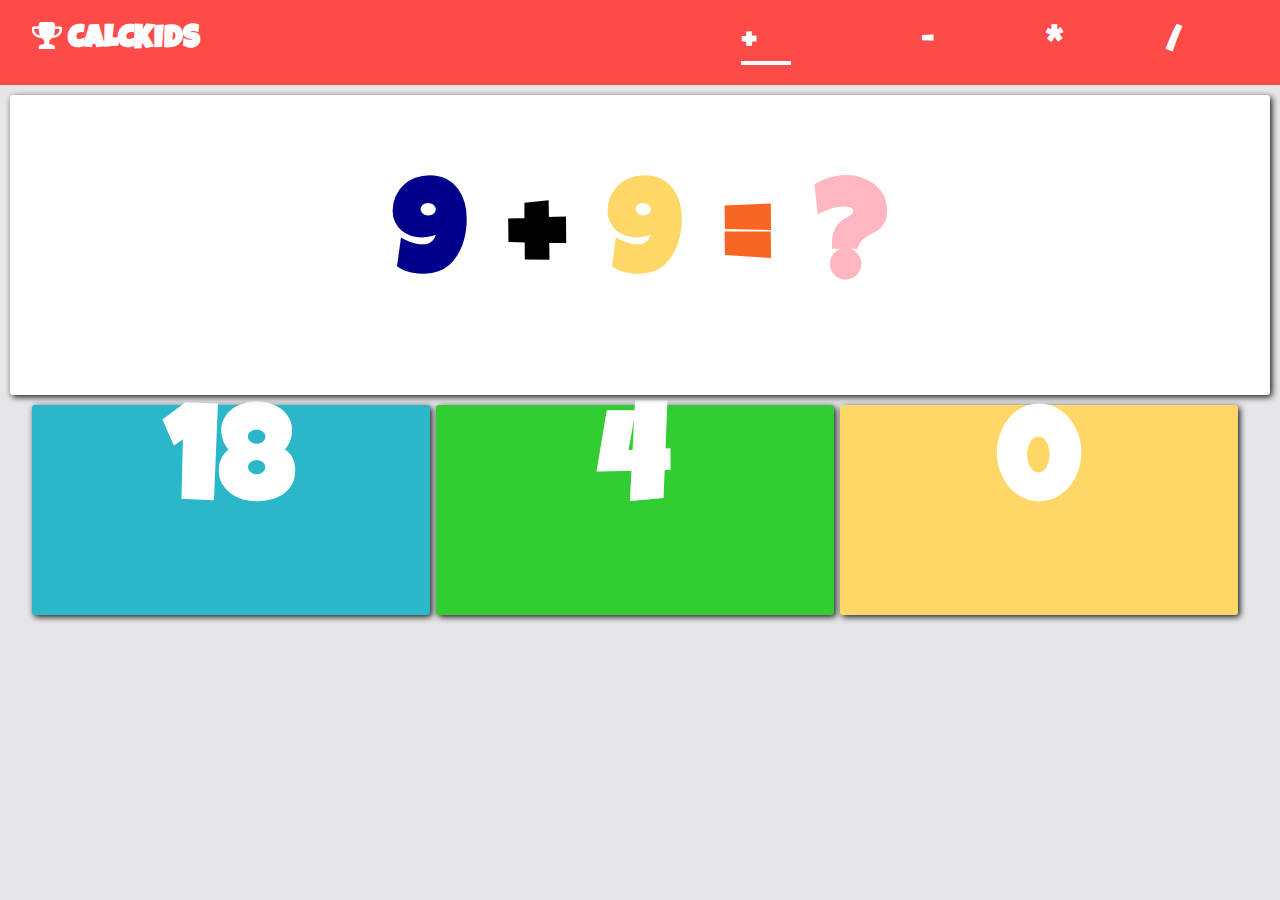
<file: index.html>
<!DOCTYPE html>
<html lang="en">
<head>
  <meta charset="UTF-8">
  <meta name="viewport" content="width=device-width, initial-scale=1.0">
  <link rel="stylesheet" href="https://cdnjs.cloudflare.com/ajax/libs/font-awesome/4.7.0/css/font-awesome.min.css">
  <link rel="stylesheet" href="style.css">
  <title>Add</title>
  
</head>
<body>
  
  <audio id="myAudio">
    <source src="wrong.mp3" type="audio/mpeg">
  </audio>

  <header>
    <div class="container">
      <div class="nav">
        <h2><span><i class="fa fa-trophy" aria-hidden="true"></i></span> CALCKIDS</h2>
        <nav>
          <ul>
            <li class="current" style="width:50px;font-size:2.8vw;margin-right:100px"><a href="index.html">+</a></li>
            <li><a href="subtract.html" style="width:50px;font-size: 2.8vw;margin-right:80px">-</a></li>
            <li><a href="multiply.html" style="width:50px;font-size: 2.8vw;margin-right:70px">*</a></li>
            <li><a href="divide.html" style="width:50px;font-size: 2.8vw;margin-right:50px">/</a></li>
          </ul>
        </nav>
      </div>
    </div>
  </header>
  
  <div class="wrapper">
      <div class="equation">
        <h1 id="num1" style="color:darkblue"></h1>
            <h1 style="color: black;">+</h1>
            <h1 id="num2" style="color: #FED766">-</h1>
            <h1 style="color: #F86624">=</h1>
            <h1 style="color: lightpink">?</h1>

      </div>
     
  </div>
<div class="container">
<div class="answer-options">
     
	  
        <h1 id="option1">1</h1>
        <h1 id="option2">2</h1>
        <h1 id="option3">3</h1>
	
      </div>
	  </div>
 

  <script src="add.js"></script>
  
</body>
</html>
</file>
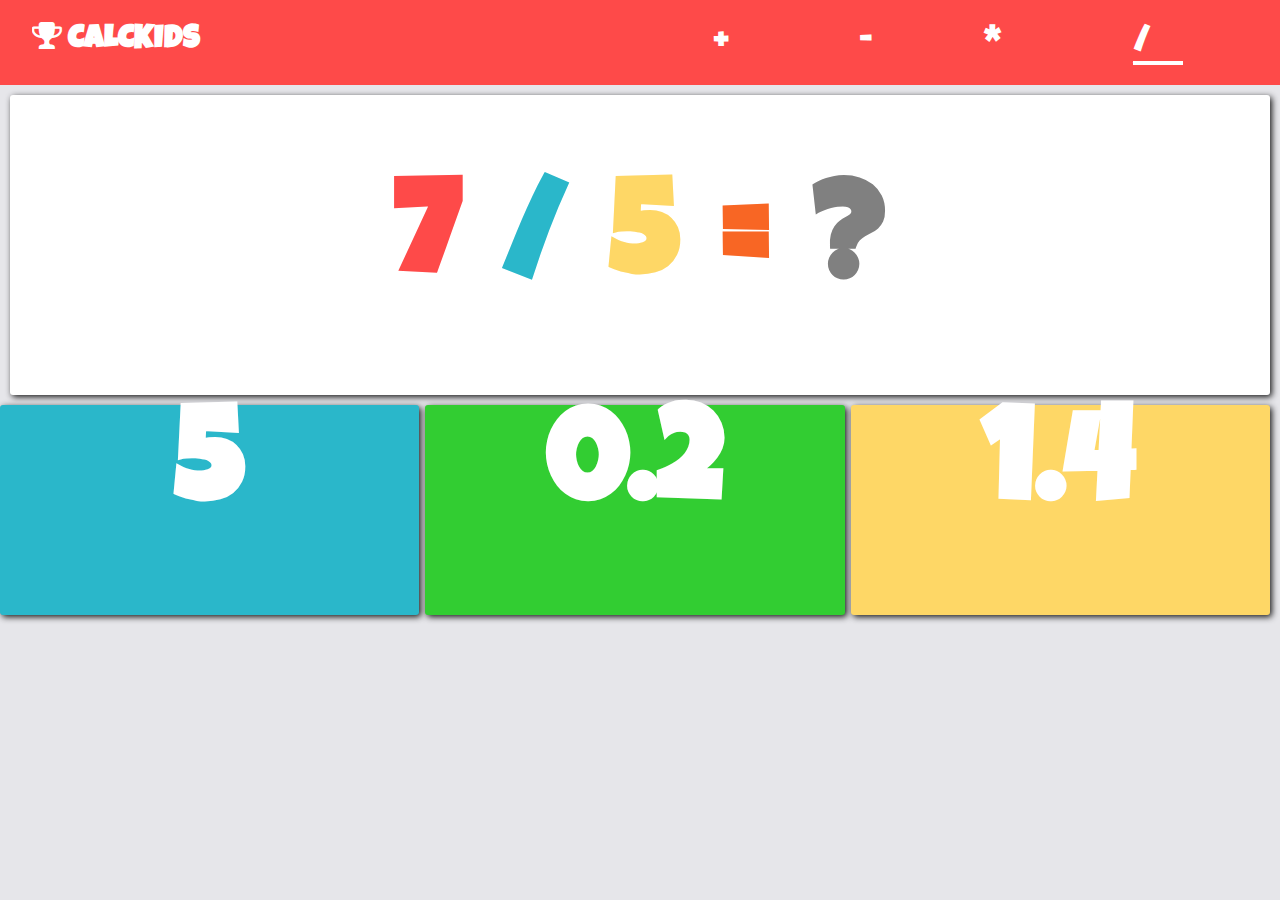
<file: divide.html>
<!DOCTYPE html>
<html lang="en">

<head>
  <meta charset="UTF-8">
  <meta name="viewport" content="width=device-width, initial-scale=1.0">
  <link rel="stylesheet" href="https://cdnjs.cloudflare.com/ajax/libs/font-awesome/4.7.0/css/font-awesome.min.css">
  <link rel="stylesheet" href="style.css">
  <title>Divide</title>
</head>

<body>

  <audio id="myAudio">
    <source src="wrong.mp3" type="audio/mpeg">
  </audio>

  <header>
    <div class="container">
      <div class="nav">
        <h2><span><i class="fa fa-trophy" aria-hidden="true"></i></span> CALCKIDS</h2>
        <nav>
          <ul>
              <li><a href="index.html" style="width:50px;font-size:2.8vw;margin-right:100px">+</a></li>
            <li><a href="subtract.html" style="width:50px;font-size: 2.8vw;margin-right:80px">-</a></li>
            <li><a style="width:50px;font-size:2.8vw;margin-right:100px" href="multiply.html">*</a></li>
            <li class="current" style="width:50px;font-size: 2.8vw;margin-right:50px"><a href="divide.html">/</a></li>
         
          </ul>
        </nav>
      </div>
    </div>
  </header>

  <div class="wrapper">
    <div class="equation">
      <h1 id="num1" style="color:#FE4A49"></h1>
      <h1 style="color: #2AB7CA">/</h1>
      <h1 id="num2" style="color: #FED766">1</h1>
      <h1 style="color: #F86624">=</h1>
      <h1 style="color: gray">?</h1>
    </div>
    <div class="answer-options">
      <h1 id="option1">1</h1>
      <h1 id="option2">2</h1>
      <h1 id="option3">3</h1>
    </div>
  </div>

  <script src="divide.js"></script>
</body>

</html>
</file>
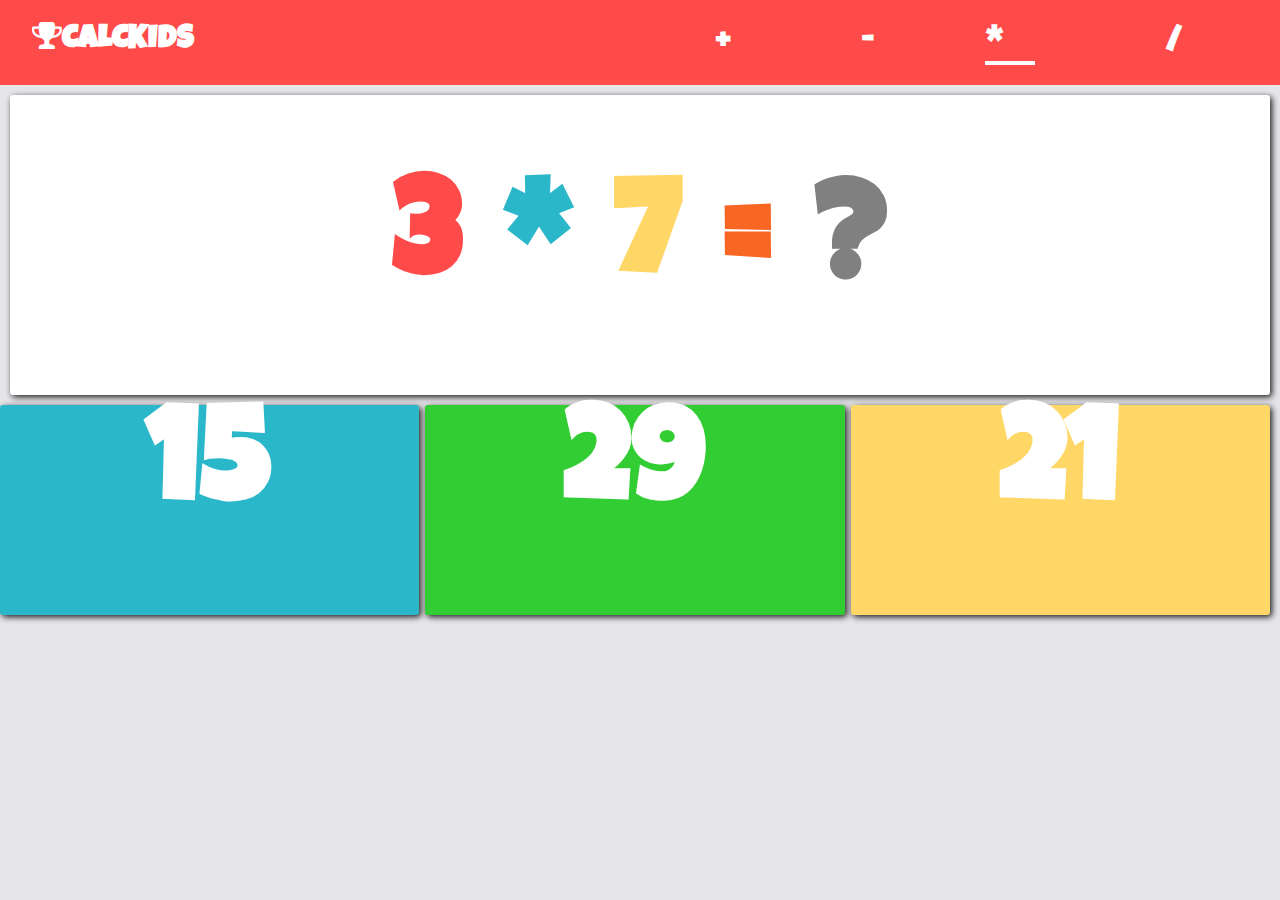
<file: multiply.html>
<!DOCTYPE html>
<html lang="en">

<head>
  <meta charset="UTF-8">
  <meta name="viewport" content="width=device-width, initial-scale=1.0">
  <link rel="stylesheet" href="https://cdnjs.cloudflare.com/ajax/libs/font-awesome/4.7.0/css/font-awesome.min.css">
  <link rel="stylesheet" href="style.css">
  <title>Multiply</title>
</head>

<body>

  <audio id="myAudio">
    <source src="wrong.mp3" type="audio/mpeg">
  </audio>

  <header>
    <div class="container">
      <div class="nav">
        <h2><span><i class="fa fa-trophy" aria-hidden="true"></i></span>CALCKIDS</h2>
        <nav>
          <ul>
             <li><a href="index.html" style="width:50px;font-size:2.8vw;margin-right:100px">+</a></li>
            <li><a href="subtract.html" style="width:50px;font-size: 2.8vw;margin-right:80px">-</a></li>
            <li class="current" style="width:50px;font-size:2.8vw;margin-right:100px"><a href="multiply.html">*</a></li>
            <li><a href="divide.html" style="width:50px;font-size: 2.8vw;margin-right:50px">/</a></li>
         </ul>
        </nav>
      </div>
    </div>
  </header>

  <div class="wrapper">
    <div class="equation">
      <h1 id="num1" style="color:#FE4A49"></h1>
      <h1 style="color: #2AB7CA">*</h1>
      <h1 id="num2" style="color: #FED766">1</h1>
      <h1 style="color: #F86624">=</h1>
      <h1 style="color: gray">?</h1>
    </div>
    <div class="answer-options">
      <h1 id="option1">1</h1>
      <h1 id="option2">2</h1>
      <h1 id="option3">3</h1>
    </div>
  </div>

  <script src="multiply.js"></script>
</body>

</html>
</file>
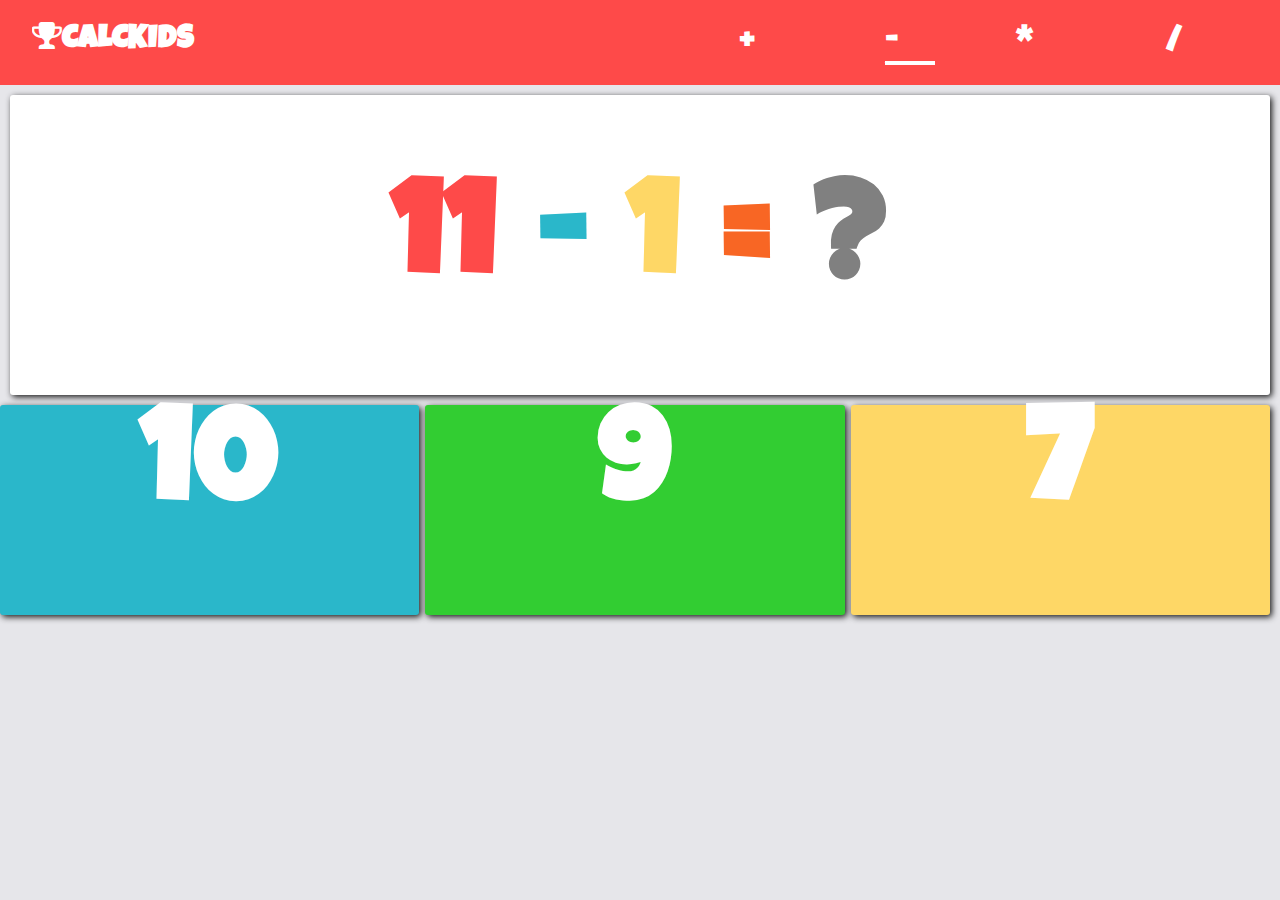
<file: subtract.html>
<!DOCTYPE html>
<html lang="en">

<head>
  <meta charset="UTF-8">
  <meta name="viewport" content="width=device-width, initial-scale=1.0">
  <link rel="stylesheet" href="https://cdnjs.cloudflare.com/ajax/libs/font-awesome/4.7.0/css/font-awesome.min.css">
  <link rel="stylesheet" href="style.css">
  <title>Subtract</title>
</head>

<body>

  <audio id="myAudio">
    <source src="wrong.mp3" type="audio/mpeg">
  </audio>

  <header>
    <div class="container">
      <div class="nav">
        <h2><span><i class="fa fa-trophy" aria-hidden="true"></i></span>CALCKIDS</h2>
        <nav>
          <ul>
            <li><a href="index.html" style="width:50px;font-size:2.8vw;margin-right:100px">+</a></li>
            <li class="current" style="width:50px;font-size: 2.8vw;margin-right:50px"><a href="subtract.html">-</a></li>
            <li><a style="width:50px;font-size:2.8vw;margin-right:100px" href="multiply.html">*</a></li>
            <li><a href="divide.html" style="width:50px;font-size: 2.8vw;margin-right:50px">/</a></li>
         
          </ul>
        </nav>
      </div>
    </div>
  </header>

  <div class="wrapper">
    <div class="equation">
      <h1 id="num1" style="color:#FE4A49"></h1>
      <h1 style="color: #2AB7CA">-</h1>
      <h1 id="num2" style="color: #FED766">1</h1>
      <h1 style="color: #F86624">=</h1>
      <h1 style="color: gray">?</h1>
    </div>
    <div class="answer-options">
      <h1 id="option1">1</h1>
      <h1 id="option2">2</h1>
      <h1 id="option3">3</h1>
    </div>
  </div>

  <script src="subtract.js"></script>
</body>

</html>
</file>
<file: style.css>
@import url('https://fonts.googleapis.com/css2?family=Luckiest+Guy&display=swap');

*{
  padding: 0;
  margin: 0;
}

body{
  font-family: 'Luckiest Guy', cursive;
  background-color: #E6E6EA;
}

.container{
  width: 95%;
  margin: auto;
}

header{
  background: #FE4A49;
}

.nav{
  overflow: hidden;
  background:#FE4A49;
  color: #fff;
  padding: 20px 0;
}

.nav h2{
  font-size: 2rem;
  float: left;
}

nav{
  float: right;
}

nav ul{
  list-style-type: none;
}

nav li{
  font-size: 1.3rem;
  margin-top: 5px;
  float: left;
  padding: 0 15px;
}

nav a{
  text-decoration: none;
  color: #fff;
}

.current a::after{
  content: '-';
  font-size: 4px;
  background-color: white;
  display: block;
}

.wrapper{
  display: grid;
  grid-template-columns: 100%;
  
}

.wap{
	
	 display: grid;
  grid-template-columns: 60% 40%;
}

.equation{
  display: flex;
  height:300px;
  justify-content: center;
  align-items: center;
  box-shadow: 2px 2px 6px 0px rgba(0, 0, 0, 0.9);
  font-size: 5.2vw;
  background: #fff;
  border-radius: 3px;
  text-align: center;
  margin: 10px 10px 0px 10px;
}

.equation h1{
  display: inline;
  padding: 20px;
}

.answer-options{
  font-size: 5.2vw;
  margin-right: 10px;
}


@media(max-width:768px){
  .nav h2{
    font-size: 1.5rem;
    float: none;
    text-align: center;
  }

  nav{
	   
    float: none;
    display: flex;
    justify-content: center;
  }

  nav li{
    font-size: 0.5rem;
  }
}

@media(max-width:480px){
  .nav h2{
    float: none;
    text-align: center;
  }

  .equation h1{
    display: inline;
    padding: 10px;
  } 

  nav li{
    font-size: .8rem;
  }

}

   #option1 {
                float:left; 
               
                width:33%;
                height:210px;
				cursor: pointer;
				border-radius: 3px;
				text-align: center;
				margin-top: 10px;
				background-color: #2AB7CA;
				color: #fff;
				transition: 1s;
				box-shadow: 2px 2px 6px 0px rgba(0, 0, 0, 0.9);
            }
			
			#option1:hover{
			  color: #FE4A49;
			  background: #fff;
			}

			
            #option2{
                float:left;
				margin-left:0.4rem;
             
                width:33%;
                height:210px;
				cursor: pointer;
				border-radius: 3px;
				text-align: center;
				margin-top: 10px;
				background-color: #32CD32;
				color: #fff;
				transition: 1s;
				box-shadow: 2px 2px 6px 0px rgba(0, 0, 0, 0.9);
            }
			
			#option2:hover{
			  color: #2AB7CA;
			  background: white;
			}
			
			
            #option3{
                float:right;
              
                width:33%;
                height:210px;
				cursor: pointer;
				border-radius: 3px;
				text-align: center;
				margin-top: 10px;
				background-color: #FED766;
				color: white;
				transition: 1s;
				box-shadow: 2px 2px 6px 0px rgba(0, 0, 0, 0.9);
            }
			
			#option3:hover{
				  color: #FED766;
				  background: white;
				}
</file>
